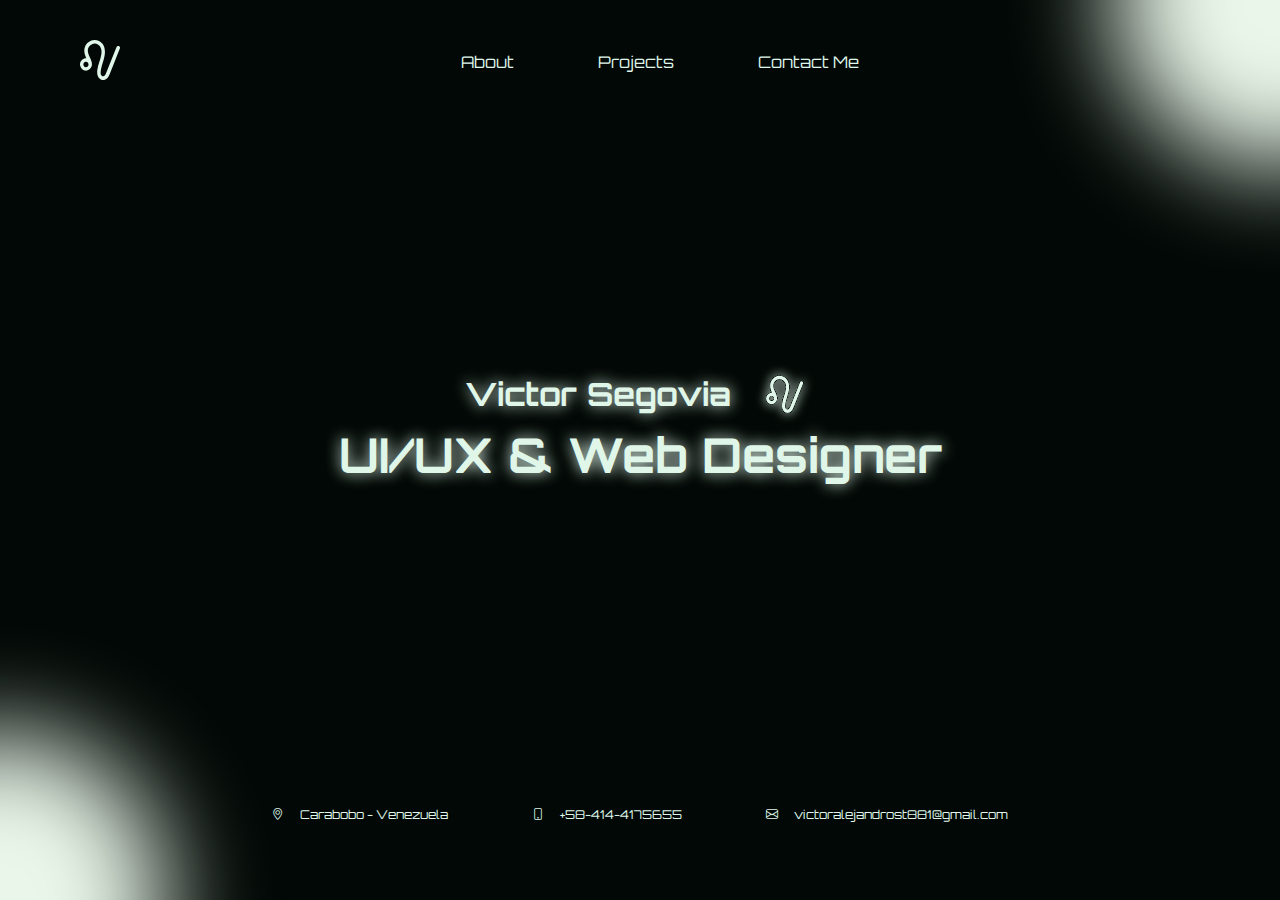
<file: index.html>
<!DOCTYPE html>
<html lang="en">

<head>
    <meta charset="UTF-8">
    <meta http-equiv="X-UA-Compatible" content="IE=edge">
    <meta name="viewport" content="width=device-width, initial-scale=1.0">
    <title>Victor Segovia's Portfolio</title>
    <link rel="shortcut icon" href="assets/logo-2.ico" type="image/x-icon">
    <link rel="stylesheet" href="general.css">
    <link rel="stylesheet" href="style.css">
</head>

<body>
    <div class="bulb-container">
        <div class="bulb bulb-1"></div>
        <div class="bulb bulb-2"></div>
    </div>
    <div class="content-container">
    <header class="header" id="header">
        <div class="logo">
            <a href="index.html">
                <img src="assets/logo.svg" alt="Victor Logo">
            </a>
        </div>
        <nav class="nav">
            <ul id="links">
                <li class="about"><a href="about.html">About</a></li>
                <li class="projects"><a href="projects.html" class="projects">Projects</a></li>
                <li class="contact"><a href="contact.html">Contact Me</a></li>
            </ul>
            <i class="bi bi-list" id="bars"></i>
            <i class="bi bi-x-lg" id='close'></li>
                </ul>
            </i>
        </nav>
    </header>
    <main>
        <div class="brand">
            <h2>Victor Segovia</h2>
            <img src="assets/Logo 2.svg" alt="Logo" class="logo-title">
        </div>
        <h1>UI/UX & Web Designer</h1>
    </main>
    <footer>
        <ul>
            <li><i class="bi bi-geo-alt"></i>Carabobo - Venezuela</li>
            <li><i class="bi bi-phone"></i>+58-414-4175655</li>
            <li><i class="bi bi-envelope"></i>victoralejandrost881@gmail.com</li>
        </ul>
    </footer>
    </div>
    <script src="script.js"></script>
</body>

</html>
</file>
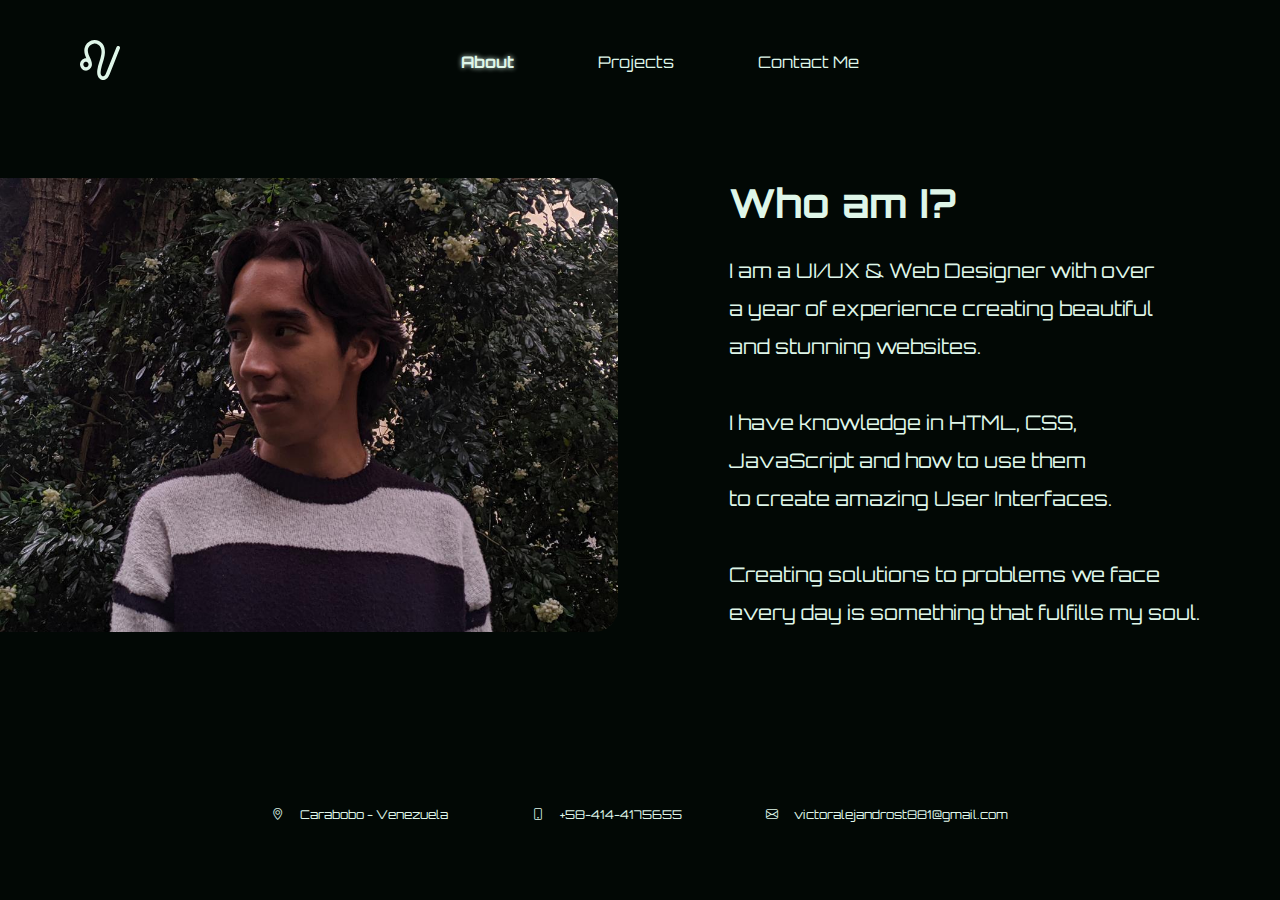
<file: about.html>
<!DOCTYPE html>
<html lang="en">

<head>
    <meta charset="UTF-8">
    <meta http-equiv="X-UA-Compatible" content="IE=edge">
    <meta name="viewport" content="width=device-width, initial-scale=1.0">
    <title>About Me</title>
    <link rel="shortcut icon" href="assets/logo-2.ico" type="image/x-icon">
    <link rel="stylesheet" href="general.css">
    <link rel="stylesheet" href="about.css">
</head>

<body>
    <header class="header">
        <div class="logo">
            <a href="index.html">
                <img src="assets/logo.svg" alt="Victor Logo">
            </a>
        </div>
        <nav class="nav">
            <ul id="links">
                <li class="about"><a href="about.html">About</a></li>
                <li class="projects"><a href="projects.html" class="projects">Projects</a></li>
                <li class="contact"><a href="contact.html">Contact Me</a></li>
            </ul>
            <i class="bi bi-list" id="bars"></i>
            <i class="bi bi-x-lg" id='close'></li>
                </ul>
            </i>
        </nav>
    </header>
    <main>
        <div class="img">
        </div>
        <div class="description">
            <h1>Who am I?</h1>
            <p>I am a UI/UX & Web Designer with over <br>
                a year of experience creating beautiful <br>
                and stunning websites. <br><br>
                I have knowledge in HTML, CSS, <br>
                JavaScript and how to use them <br>
                to create amazing User Interfaces.<br><br>
                Creating solutions to problems we face <br>
                every day is something that fulfills my soul.</p>
        </div>
    </main>
    <footer>
        <ul>
            <li><i class="bi bi-geo-alt"></i>Carabobo - Venezuela</li>
            <li><i class="bi bi-phone"></i>+58-414-4175655</li>
            <li><i class="bi bi-envelope"></i>victoralejandrost881@gmail.com</li>
        </ul>
    </footer>
    <script src="script.js"></script>
</body>

</html>
</file>
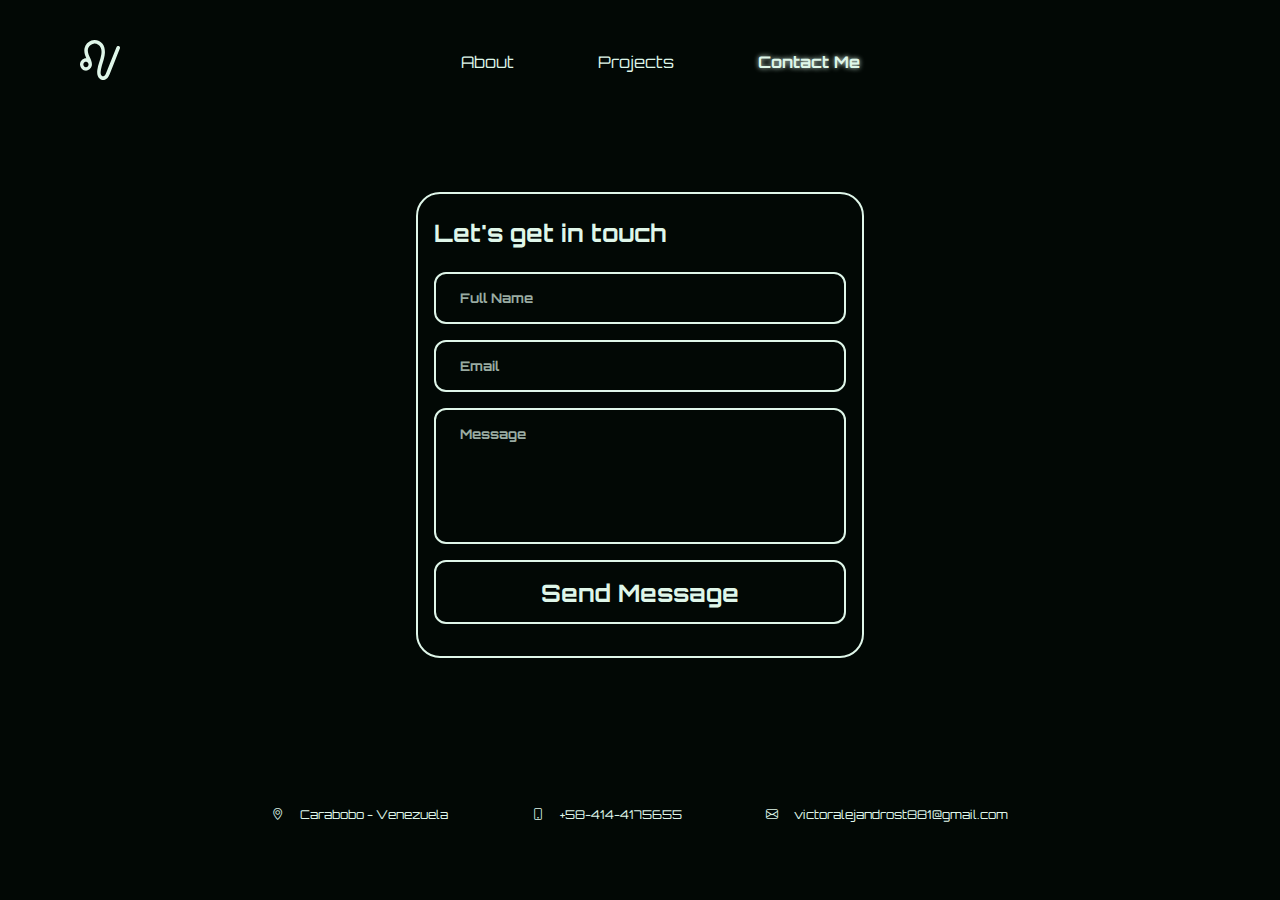
<file: contact.html>
<!DOCTYPE html>
<html lang="en">
<head>
    <meta charset="UTF-8">
    <meta http-equiv="X-UA-Compatible" content="IE=edge">
    <meta name="viewport" content="width=device-width, initial-scale=1.0">
    <title>Contact Me</title>
    <link rel="shortcut icon" href="assets/logo-2.ico" type="image/x-icon">
    <link rel="stylesheet" href="general.css">
    <link rel="stylesheet" href="contact.css">
</head>
<body>
    <header class="header">
        <div class="logo">
            <a href="index.html">
                <img src="assets/logo.svg" alt="Victor Logo">
            </a>
        </div>
        <nav class="nav">
            <ul id="links">
                <li class="about"><a href="about.html">About</a></li>
                <li class="projects"><a href="projects.html" class="projects">Projects</a></li>
                <li class="contact"><a href="contact.html">Contact Me</a></li>
            </ul>
            <i class="bi bi-list" id="bars"></i>
            <i class="bi bi-x-lg" id='close'></li>
                </ul>
            </i>
        </nav>
    </header>
    <main>
        <form name="contact" method="POST" data-netlify="true">
            <h1>Let's get in touch</h1>
            <input placeholder= "Full Name"type="text" name="Name" id="name" required autocomplete="off">
            <input placeholder="Email" type="email" name="Email" id="email" required autocomplete="off">
            <textarea placeholder="Message" name="Message" id="message" cols="30" rows="10"></textarea>
            <button>Send Message</button>
        </form>
    </main>
    <footer>
        <ul>
            <li><i class="bi bi-geo-alt"></i>Carabobo - Venezuela</li>
            <li><i class="bi bi-phone"></i>+58-414-4175655</li>
            <li><i class="bi bi-envelope"></i>victoralejandrost881@gmail.com</li>
        </ul>
    </footer>
    <script src="script.js"></script>
</body>
</html>
</file>
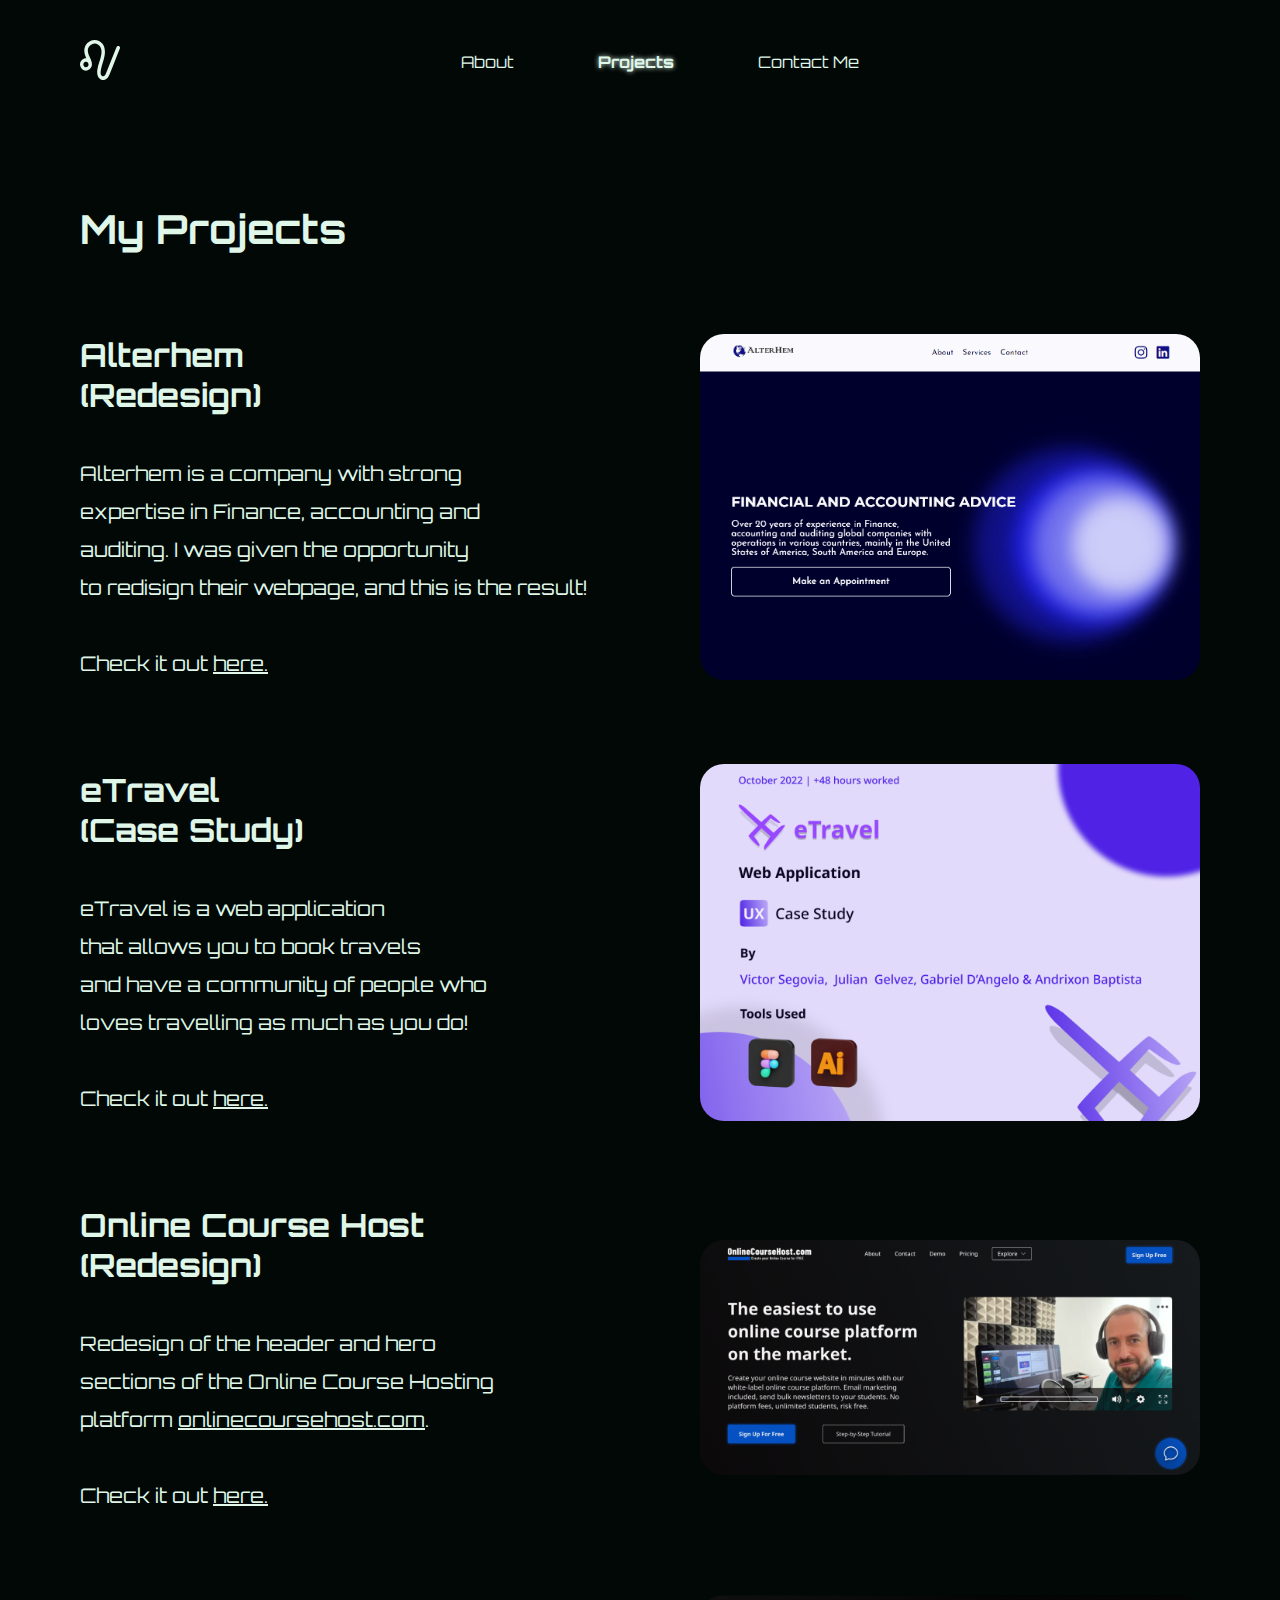
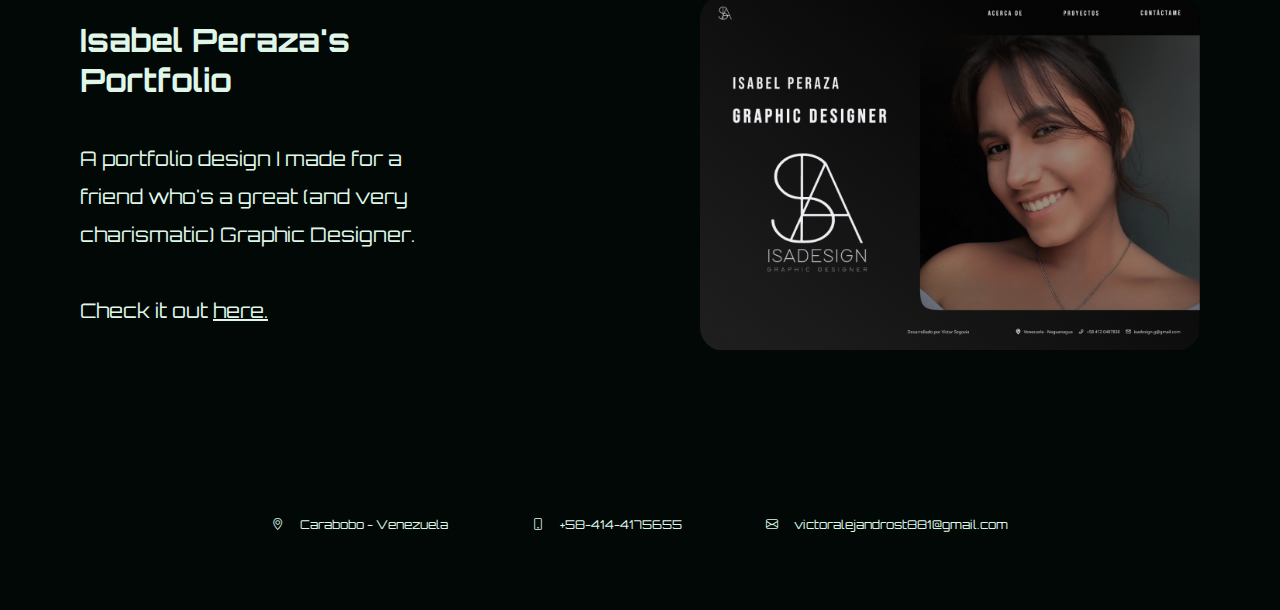
<file: projects.html>
<!DOCTYPE html>
<html lang="en">

<head>
    <meta charset="UTF-8">
    <meta http-equiv="X-UA-Compatible" content="IE=edge">
    <meta name="viewport" content="width=device-width, initial-scale=1.0">
    <title>Projects</title>
    <link rel="shortcut icon" href="assets/logo-2.ico" type="image/x-icon">
    <link rel="stylesheet" href="general.css">
    <link rel="stylesheet" href="projects.css">
</head>

<body>
    <header class="header">
        <div class="logo">
            <a href="index.html">
                <img src="assets/logo.svg" alt="Victor Logo">
            </a>
        </div>
        <nav class="nav">
            <ul id="links">
                <li class="about"><a href="about.html">About</a></li>
                <li class="projects"><a href="" class="projects">Projects</a></li>
                <li class="contact"><a href="contact.html">Contact Me</a></li>
            </ul>
            <i class="bi bi-list" id="bars"></i>
            <i class="bi bi-x-lg" id='close'></li>
                </ul>
            </i>
        </nav>
    </header>
    <main>
        <h1>My Projects</h1>
        <div class="project project-0">
            <div class="description">
                <h2>Alterhem<br>
                (Redesign)
            </h2>
            <p>Alterhem is a company with strong<br> expertise in Finance, accounting and<br>
            auditing. I was given the opportunity<br>
            to redisign their webpage, and this is the
            result!<br><br>
            Check it out <a href="https://victorsegovi.github.io/alterhem/" target="_blank">here.</a></p>
            </div>
            <div class="img alterhem"><img src="assets/alterhem.png"></div>
        </div>
        <div class="project project-1">
            <div class="description">
                <h2>eTravel <br>
                    (Case Study)
                </h2>
                <p>eTravel is a web application <br>
                    that allows you to book travels <br>
                    and have a community of people who <br>
                    loves travelling as much as you do! <br><br>
                    Check it out <a href="https://www.behance.net/gallery/155135395/UXUI-CASE-STUDY-eTravel" target="_blank">here.</a></p>
            </div>
            <div class="img eTravel"><img src="assets/eTravel.png" alt="eTravel Cover"></div>
        </div>
        <div class="project project-2">
            <div class="description">
                <h2>Online Course Host <br>
                    (Redesign)</h2>
                    <p>Redesign of the header and hero <br>
                    sections of the Online Course Hosting <br>
                    platform <a href="https://onlinecoursehost.com" class="coursehost" target="_blank">onlinecoursehost.com</a>.<br><br>
                    Check it out <a href="https://victorsegovi.github.io/OnlineCourseHost-Redesign/" target="_blank">here.</a></p>
            </div>
            <div class="img online-course"><img src="assets/online-course-host-redesign.png" alt="Online Course Host Redesign"></div>
        </div>
        <div class="project project-3">
            <div class="description">
                <h2>Isabel Peraza's <br>
                    Portfolio</h2>
                    <p>A portfolio design I made for a <br>
                        friend who's a great (and very <br>
                        charismatic) Graphic Designer. <br><br>
                        Check it out <a href="https://www.behance.net/gallery/154476447/Isabel-Peraza-Graphic-Designer-Portfolio" target="_blank">here.</a>
                    </p>
            </div>
            <div class="img isabel-portfolio"><img src="assets/isabel-portfolio.png" alt="Isabel's Portfolio"></div>
        </div>
    </main>
    <footer>
        <ul>
            <li><i class="bi bi-geo-alt"></i>Carabobo - Venezuela</li>
            <li><i class="bi bi-phone"></i>+58-414-4175655</li>
            <li><i class="bi bi-envelope"></i>victoralejandrost881@gmail.com</li>
        </ul>
    </footer>
    <script src="script.js"></script>
</body>

</html>
</file>
<file: style.css>
body{
    overflow-x: hidden;
    max-height: 100vh;
}

.bulb-container{
    overflow: hidden;
    position: relative;
    height: 100vh;
    z-index: -1;
}

.content-container{
    position: absolute;
    width: 100%;
    height: 100vh;
    display: flex;
    flex-direction: column;
    justify-content: space-between;
}

.header{
    background-color: unset;
}

.bulb{
    position: absolute;
    width: 336px;
    height: 336px;
    background-color: rgb(233, 246, 233);
    filter: blur(50px);
    border-radius: 100%;
}

.bulb-1{
    top: -168px;
    left: 100%;
    transform: translateX(-50%);
    animation: bulb-1 1 linear 3s;
}

.bulb-2{
    top: 100%;
    left: -168px;
    transform: translateY(-50%);
    animation: bulb-2 1 linear 3s;
}

main{
    text-align: center;
    animation: show 1 ease-in 4s;
}

.brand{
    display: flex;
    justify-content: center;
    align-items: center;
}

.brand img{
    width: clamp(1vw, 60px, 10vw);
}

h2{
    display: inline;
    margin-right: 24px;
    font-size: clamp(2vw, 2rem, 4vw);
}

h1{
    font-size: clamp(2vw, 3rem, 5vw);
}

h2, h1{
    text-shadow: 0px 0px 15px #DFF6E9;
}

/*Animations*/

@keyframes bulb-1 {
    0%{
        top: 50%;
        left: 50%;
        transform: translateX(-50%);
        transform: translateY(-50%);
    }

    25%{
        left: 200%;
    }

    50%{
        left: -200%;
    }

    100%{
        top: -168px;
        left: 100%;
        transform: translateX(-50%);
    }
}

@keyframes bulb-2 {
    0%{
        top: 50%;
        left: 50%;
        transform: translateX(-50%);
        transform: translateY(-50%);
    }

    25%{
        left: -200%;
    }

    50%{
        left: 200%;
    }

    100%{
        top: 100%;
        left: -168px;
        transform: translateY(-50%);
    }
}

@keyframes show{
   0%{
       display: none;
       transform: scale(0);
       opacity: 0;
   }
   100%{
       transform: scale(1);
       opacity: 1;
   }
}

/*Responsiveness*/
@media screen and (max-width: 900px) {
    .bulb{
        width: 240px;
        height: 240px;
    }

    .bulb-1{
        top: -120px;
    }
    .bulb-2{
        left: -120px;
    }
}
</file>
<file: about.css>
.about{
    font-weight: 700;
    text-shadow: 0px 0px 5px #DFF6E9;
}

main{
    display: flex;
    justify-content: space-between;
    padding-right: 80px;
    margin-bottom: 40px;
}

.img{
    border-radius: 0 24px 24px 0;
    background-image: url(assets/victor-photo.jpeg);
    width: clamp(25%, 618px, 700px);
    background-size: cover;
}

.description h1{
    font-size: clamp(1rem, 2.5rem, 3rem);
    margin-bottom: 24px;
}

.description p{
    font-size: clamp(1rem, 1.25rem, 1.5rem);
    line-height: clamp(30px, 38px, 40px);
}

.about:hover{
    font-weight: 700;
    text-shadow: 0px 0px 5px #DFF6E9;
    color: #DFF6E9;
}

.about:active{
    text-shadow: 0px 0px 5px #DFF6E9;
}

/*Responsiveness*/

@media screen and (max-width: 1200px) {
    main{
        padding-right: 40px;
    }
}

@media screen and (max-width: 1160px) {
    main{
        padding-right: 20px;
    }
}

@media screen and (max-width: 1140px) {
    main{
        padding-right: 10%;
    }

    .description h1{
    font-size: clamp(2vw, 3vw, 4vw);
    margin-bottom: 24px;
    }
    .description p{
        font-size: clamp(1vw, 1.5vw, 3vw);
        line-height: clamp(20px, 24px, 30px);
    }

    .img{
        width: clamp(25%, 500px, 600px);
    }
}

@media screen and (max-width: 950px) {
    .img{
        width: clamp(25%, 400px, 500px);
        background-position: 50%;
    }
}

@media screen and (max-width: 890px) {
    main{
        padding-right: 5%;
    }
}

@media screen and (max-width: 849px){
    main{
        padding-right: 2%;
    }
}

@media  screen and (max-width: 810px) {
    main{
        padding-right: 8%;
    }
    
    .img{
            width: clamp(25%, 400px, 500px);
        }
}

@media screen and (max-width: 809px){
    main{
        padding-right: 2%;
    }
}

@media screen and (max-width: 760px){
    main{
        flex-direction: column;
        padding: 80px 160px;
    }

    .img{
        width: 100%;
        height: 400px;
        border-radius: 24px 24px 0 0;
        background-position-y: 0;
        box-shadow: 0 0 25px #DFF6E9;
    }

    .description{
        padding: 24px;
        box-shadow: 0 0 25px #DFF6E9;
        border-radius: 0  0 24px 24px;
    }

    .description p{
        font-size: clamp(1vw, 2.2vw, 3vw);
        line-height: clamp(20px, 24px, 30px);
    }
}

@media screen and (max-width: 698px) {
    main{
        padding: 80px 140px;
    }
}

@media screen and (max-width: 658px) {
    main{
        padding: 80px 120px;
    }
}


@media screen and (max-width: 618px){
    main{
        padding: 80px 100px;
    }
}

@media screen and (max-width: 578px){
    main{
        padding: 80px;
    }
    .description p{
        font-size: clamp(1vw, 2.7vw, 4vw);
    }

}

@media screen and (max-width: 538px){
    main{
        padding: 80px 60px;
    }
}

@media screen and (max-width: 498px){
    main{
        padding: 80px 40px;
    }
}

@media screen and (max-width: 458px) {
    main{
        padding: 80px 20px;
    }
}

@media screen and (max-width: 371px){
    .description{
        padding: 24px 16px;
    }
}
</file>
<file: contact.css>
.contact{
    font-weight: 700;
    text-shadow: 0px 0px 5px #DFF6E9;
}

form{
    margin: 0 auto;
    border: 2px solid #DFF6E9;
    display: flex;
    flex-direction: column;
    width: 35%;
    min-width: 300px;
    padding: 40px;
    border-radius: 24px;
}

h1{
    font-size: 24px;
    margin-bottom: 16px;
}

input, textarea, button{
    background-color: unset;
    border: 2px solid #DFF6E9;
    margin: 8px 0;
    padding: 16px 24px;
    border-radius: 12px;
}

input{
    height: 52px;
}

textarea{
    height: 136px;
    resize: none;
}
textarea::-webkit-scrollbar{
    display: none;
}
button{
    height: 64px;
    font-size: 20px;
    font-weight: 700;
    transition: .5s;
    cursor: pointer;
}

input::placeholder, textarea::placeholder{
    font-weight: 700;
    color: rgba(223, 246, 233, 0.7);
}

.contact:hover{
    font-weight: 700;
    text-shadow: 0px 0px 5px #DFF6E9;
    color: #DFF6E9;
}

button:hover{
    background-color: #DFF6E9;
    border: unset;
    color: #020805;
    box-shadow: 0 0 15px #DFF6E9;
}

button:active{
    background-color: #092A17;
    color: #8EE1B2;
    box-shadow: unset;
    transition: unset;
}

/*Responsiveness*/

@media screen and (min-width: 320px) {
    form{
        padding: 24px 16px;
    }
    h1, button{
        font-size: 16px;
    }
}

@media screen and (min-width: 500px) {
    h1, button{
        font-size: 20px;
    }
}

@media screen and (min-width: 858px){
    h1,button{
        font-size: clamp(20px, 24px, 26px);
    }
}
</file>
<file: projects.css>
.projects{
    font-weight: 700;
    text-shadow: 0px 0px 5px #DFF6E9;
}

main{
    padding: 0 80px;
}

h1{
    font-size: clamp(1rem, 2.5rem, 3rem);
    margin-top: 80px;
}

h2{
    font-size: clamp(2vw, 2rem, 4vw);
    margin-bottom: 40px;
}

p{
    font-size: clamp(1rem, 1.25rem, 1.5rem);
    line-height: clamp(30px, 38px, 40px);
}

.project{
    display: flex;
    align-items: center;
    justify-content: space-between;
    margin: 80px 0;
}

.project a{
    text-decoration: underline;
}

.project img{
    border-radius: 24px;
    width: 500px;
}

.projects:hover{
    font-weight: 700;
    text-shadow: 0px 0px 5px #DFF6E9;
    color: #DFF6E9;
}

.projects:active{
    text-shadow: 0px 0px 5px #DFF6E9;
}

@media screen and (max-width: 1086px){
    h2{
        font-size: clamp(1vw, 1.5rem, 3vw);
    }
    p{
        font-size: clamp(.5rem, 1rem, 1.2rem);
        line-height: clamp(30px, 38px, 40px);
    }
}

@media screen and (max-width: 998px){
    .project img{
        width: 400px;
    }
}

@media screen and (max-width: 902px) {
    h1{
        font-size: clamp(1rem, 2rem, 3rem);
    }
    h2{
        margin-bottom: 24px;
    }
    p{
        font-size: clamp(.4rem, .9rem, 1rem);
        line-height: clamp(20px, 30px, 35px);
    }
    
}

@media screen and (max-width: 864px) {
    .project img{
        width: 350px;
    }
}

@media screen and (max-width: 810px) {
    main{
        display: flex;
        flex-direction: column;
        align-items: center;
    }

    h1{
        font-size: clamp(1rem, 2.5rem, 3rem);
    }

    .project{
        flex-direction: column-reverse;
        align-items: flex-start;
        width: 80%;
        box-shadow: 0 0 15px #DFF6E9;
        border-radius: 24px;
    }

    .project img{
        width: 100%;
        border-radius: 24px 24px 0 0;
    }

    .description{
        padding: 40px;
        width: 100%;
    }

    h2{
        font-size: clamp(2vw, 2rem, 4vw);
        margin-bottom: 40px;
    }
    
    p{
        font-size: clamp(1rem, 1.25rem, 1.5rem);
        line-height: clamp(30px, 38px, 40px);
    }
}

@media screen and (max-width: 770px) {
    p{
        font-size: clamp(.5rem, 1rem, 1.5rem);
        line-height: clamp(20px, 30px, 35px);
    }
}

@media screen and (max-width: 668px){
    .project{
        width: 100%;
    }

    h1{
        font-size: clamp(1rem, 2rem, 3rem);
        align-self: flex-start;
    }

    p{
        font-size: clamp(1rem, 1.25rem, 1.5rem);
        line-height: clamp(30px, 38px, 40px);
    }
}

@media screen and (max-width: 625px){
    p{
        font-size: clamp(.5rem, 1rem, 1.5rem);
        line-height: clamp(20px, 30px, 35px);
    }
}

@media screen and (max-width: 566px){
    .description{
        padding: 24px;
    }
}

@media screen and (max-width: 534px) {
    main{
        padding: 40px;
    }

    p{
        font-size: clamp(1rem, 1.2rem, 1.5rem);
        line-height: clamp(30px, 38px, 40px);
    }

}

@media screen and (max-width: 519px) {
    main{
        padding: 24px;
    }
}

@media screen and (max-width: 487px){
    p{
        font-size: clamp(.5rem, 1rem, 1.5rem);
        line-height: clamp(20px, 30px, 35px);
    }
}

@media screen and (max-width: 422px){
    p{
        font-size: clamp(.5rem, .8rem, 1rem);
        line-height: clamp(20px, 25px, 30px);
    }
}
</file>
<file: general.css>
@import url('https://fonts.googleapis.com/css2?family=Orbitron:wght@400;500;600;700;800;900&display=swap');
@import url("https://cdn.jsdelivr.net/npm/bootstrap-icons@1.9.1/font/bootstrap-icons.css");

*{
    margin: 0;
    padding: 0;
    box-sizing: border-box;
    font-family: 'Orbitron', sans-serif;
    color: #DFF6E9;
}

body{
    width: 100%;
    min-height: 100vh;
    background-color: #020805;
    display: flex;
    flex-direction: column;
    justify-content: space-between;
}

body::-webkit-scrollbar{
    display: none;
}

.header{
    width: 100%;
    display: flex;
    padding: 40px 80px;
    animation: show 1 ease-out 3.5s;
    position: sticky;
    background-color: #020805;
    top: 0;
}

.nav{
    margin: 0 auto;
    display: flex;
    align-items: center;
}

li{
    display: inline;
    margin: 40px;
}

a{
    text-decoration: none;
    transition: .5s;
}

footer{
    display: flex;
    justify-content: center;
    height: 175px;
    align-items: center;
    animation: show 1 ease-in-out 4.5s;
}

footer li{
    font-size: 12px;
}

i{
    margin-right: 16px;
}

/*States*/

a:hover{
    font-weight: 600;
    color: #8EE1B2;
    text-shadow: 0px 0px 5px #8EE1B2;
}

a:active{
    text-shadow: unset;
}

.nav i{
    display: none;
}


/*Responsiveness*/

@media screen and (max-width: 1200px) {
    footer li{
        margin: 0 12px;
    }
}

@media screen and (max-width: 734px) {
    .header{
        justify-content: space-between;
    }

    
    .nav{
        margin: unset;
        display: unset;
        align-items: unset;
    }

    nav ul{
        display: block;
    }

    .nav i{
        font-size: 40px;
        color: #8EE1B2;
        text-shadow: -3px 3px 3px #020805;
        position: relative;
    }

    #bars{
        display: block;
    }

    #close{
        display: none;
    }

    #links{
        position: absolute;
        left: 0;
        top: 70%;
        width: 100vw;
        text-align: center;
        top: 10;
        background-color: #020805;
    }

    .nav ul{
        display: none;
    }

    #links li{
        margin: 0;
        padding: 32px;
        display: block;
    }

    footer ul{
        display: flex;
        flex-direction: column;
    }

    i{
        font-size: 12px;
    }
    footer li{
        margin: 12px 0;
    }

    .nav li{
        font-size: 14px;
        margin: 24px;
    }
}

@media screen and (max-width: 578px){
    .nav li{
        margin: 16px;
    }

    .nav i{
        font-size: 32px;
    }

    .logo img{
        max-width: 30px;
    }
}

@media screen and (max-width: 538px){
    .nav a{
        font-size: 12px;
    }
}

@media screen and (max-width: 493px){
    .header{
        padding:  40px 24px;
    }
}

@media screen and (max-width: 485px) {
    footer li{
        margin: 12px 0;
    }

    footer ul{
        display: flex;
        flex-direction: column;
    }
}

@media screen and (max-width: 353px){
    .nav li{
        display: block;
        margin: 0;
        margin-bottom: 8px;
        text-align: center;
    }

    h2{
        margin-right: 8px;
    }
}
</file>
